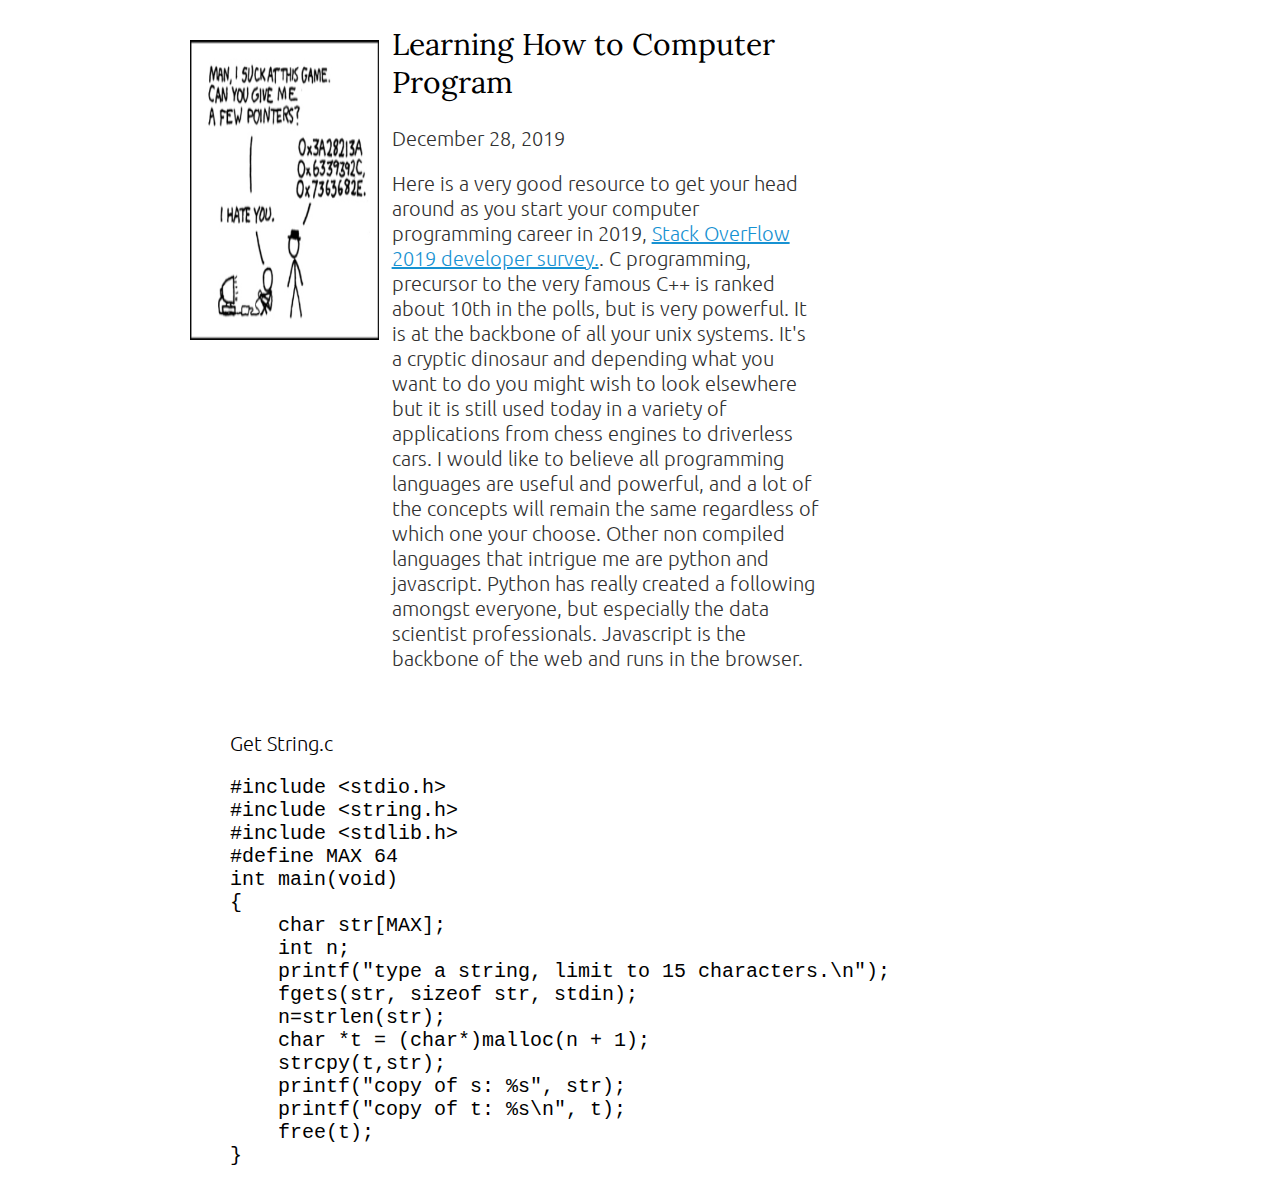
<file: coding.html>
<!DOCTYPE html>
<html>
<head>
    <meta charset="utf-8">
    <meta name="viewport" content="width=device-width, initial-scale=1">
    <title>mcs blog home page</title>
    <link href="https://fonts.googleapis.com/css?family=Lora|Ubuntu:300,400,700&display=swap" rel="stylesheet">
    <link rel="stylesheet" href="css/main.css">
</head>
<body>


<div class="container container-flex">
    <main role="main">
        <article class="article-recent">
        <div class="article-recent-main">
            <h2 class="article-title">Learning How to Computer Program</h2>
            <p class="article-info">December 28, 2019</p>
                <p class="article-body">Here is a very good resource to get your head around as you start your computer programming career in 2019, <a href="https://insights.stackoverflow.com/survey/2019#technology">Stack OverFlow 2019 developer survey.</a>.  C programming, precursor to the very famous C++ is ranked about 10th in the polls, but is very powerful.  It is at the backbone of all your unix systems.  It's a cryptic dinosaur and depending what you want to do you might wish to look elsewhere but it is still used today in a variety of applications from chess engines to driverless cars. I would like to believe all programming languages are useful and powerful, and a lot of the concepts will remain the same regardless of which one your choose.  Other  non compiled languages that intrigue me are python and javascript.  Python has really created a following amongst everyone, but especially the data scientist professionals.  Javascript is the backbone of the web and runs in the browser.  </p>
            </div>
            <div class="article-recent-secondary">
                <img class="article-image" src="images/pointersc.jpg" alt="">
            </div>
        </article>
        <figure>
          <figcaption>Get String.c</figcaption><pre>
#include &ltstdio.h&gt
#include &ltstring.h&gt
#include &ltstdlib.h&gt
#define MAX 64
int main(void)
{
    char str[MAX];
    int n;
    printf("type a string, limit to 15 characters.\n");
    fgets(str, sizeof str, stdin);
    n=strlen(str);
    char *t = (char*)malloc(n + 1);
    strcpy(t,str);
    printf("copy of s: %s", str);
    printf("copy of t: %s\n", t);
    free(t);
}
</code></pre>
</figure>
</article>
</body>
</html>
</file>
<file: css/main.css>
body {
    margin: 0;
    font-family: 'Ubuntu', sans-serif;
    font-size: 1.25rem;
    font-weight: 300;

}
img {
    max-width: 100%;
    display: block;
}
main {
    width: 70%;
}
aside {
    width: 20%;
}

@media (max-width: 675px) {
    .container-flex {
        flex-direction: row;
    }
    main {
        width: 75%;
    }
    aside {
        width: 20%;
    }
}

.container {
    width: 90%;
    max-width: 900px;
    margin: 0 auto;
}
.container-flex {
    display: flex;
    flex-direction: row;
    justify-content: space-between;
}
.article-featured {
    border-bottom: #707070;
    padding-bottom: 2em;
    margin-bottom: 2em;
}
.article-recent {
    display: flex;
    flex-direction: column;
    margin-bottom: 2em;
}

.article-recent-main {
    order: 2;
}
.article-recent-secondary {
    order: 1;
    padding: 2em 0;
}
@media (min-width: 675px) {
    .article-recent {
        flex-direction: row;
        justify-content: space-between;
    }
    .article-recent-secondary {
        width: 30%
    }
    .article-recent-main {
        width: 68%;
    }
    .article-image {
        width: 100%;
        min-height: 300px;
    }
}

.sidebar-widget {
    box-sizing: border-box;
    border: 10px solid #F8F8F8;
    justify-content: space-between;
}

h1,
h2 {
    font-family: 'Lora', serif;
    font-weight: 400;
}
h1 {
    color: #143774;
    font-size: 3rem;
    margin: 0;
}
header {
    background: #F8F8F8;
    padding: 2em 0;
}
.subtitle {
    font-weight: 600;
    color: #1792D2;
    font-size: .75rem;
    margin: 0;
}
nav ul {
    list-style: none;
    padding: 0;
    display: flex;
    justify-content: center;
}
nav li {
    margin: 0 1em;
    color: #707070;
}
nav a {
    color: #707070;
    text-decoration: none;
    padding: .25em 0;
}
p {
    color: #303030;
}
li {
    list-style-type: none;
    padding: 3px;
}
a:hover,
a:focus {
    color: #143774;
}
.current-page {
    border-bottom: 1px solid #707070;
}
.current-page:hover {
    color: #707070;
}
a:link {
    color: #1792D2;
}
a:visited {
    color: #1792D2;
}
a:hover,
a:focus {
    color: #143774;
}
strong {
    font-weight: 700;
}
p {
    color: #303030;
}
li {
    list-style-type: none;
    padding: 3px;
}
.article-read-more
.article-info {
    font-size: .75rem;
}
.article-read-more {
    color: #1792d2;
    text-decoration: none;
    font-weight: 700;
}
.article-read-more:hover
.article-info:focus {
    color: #143744;
}
.current-page {
    border-bottom: 1px solid #707070;
}
.current-page:hover {
    color: #707070;
}
footer {
    text-align: center;
}
</file>
